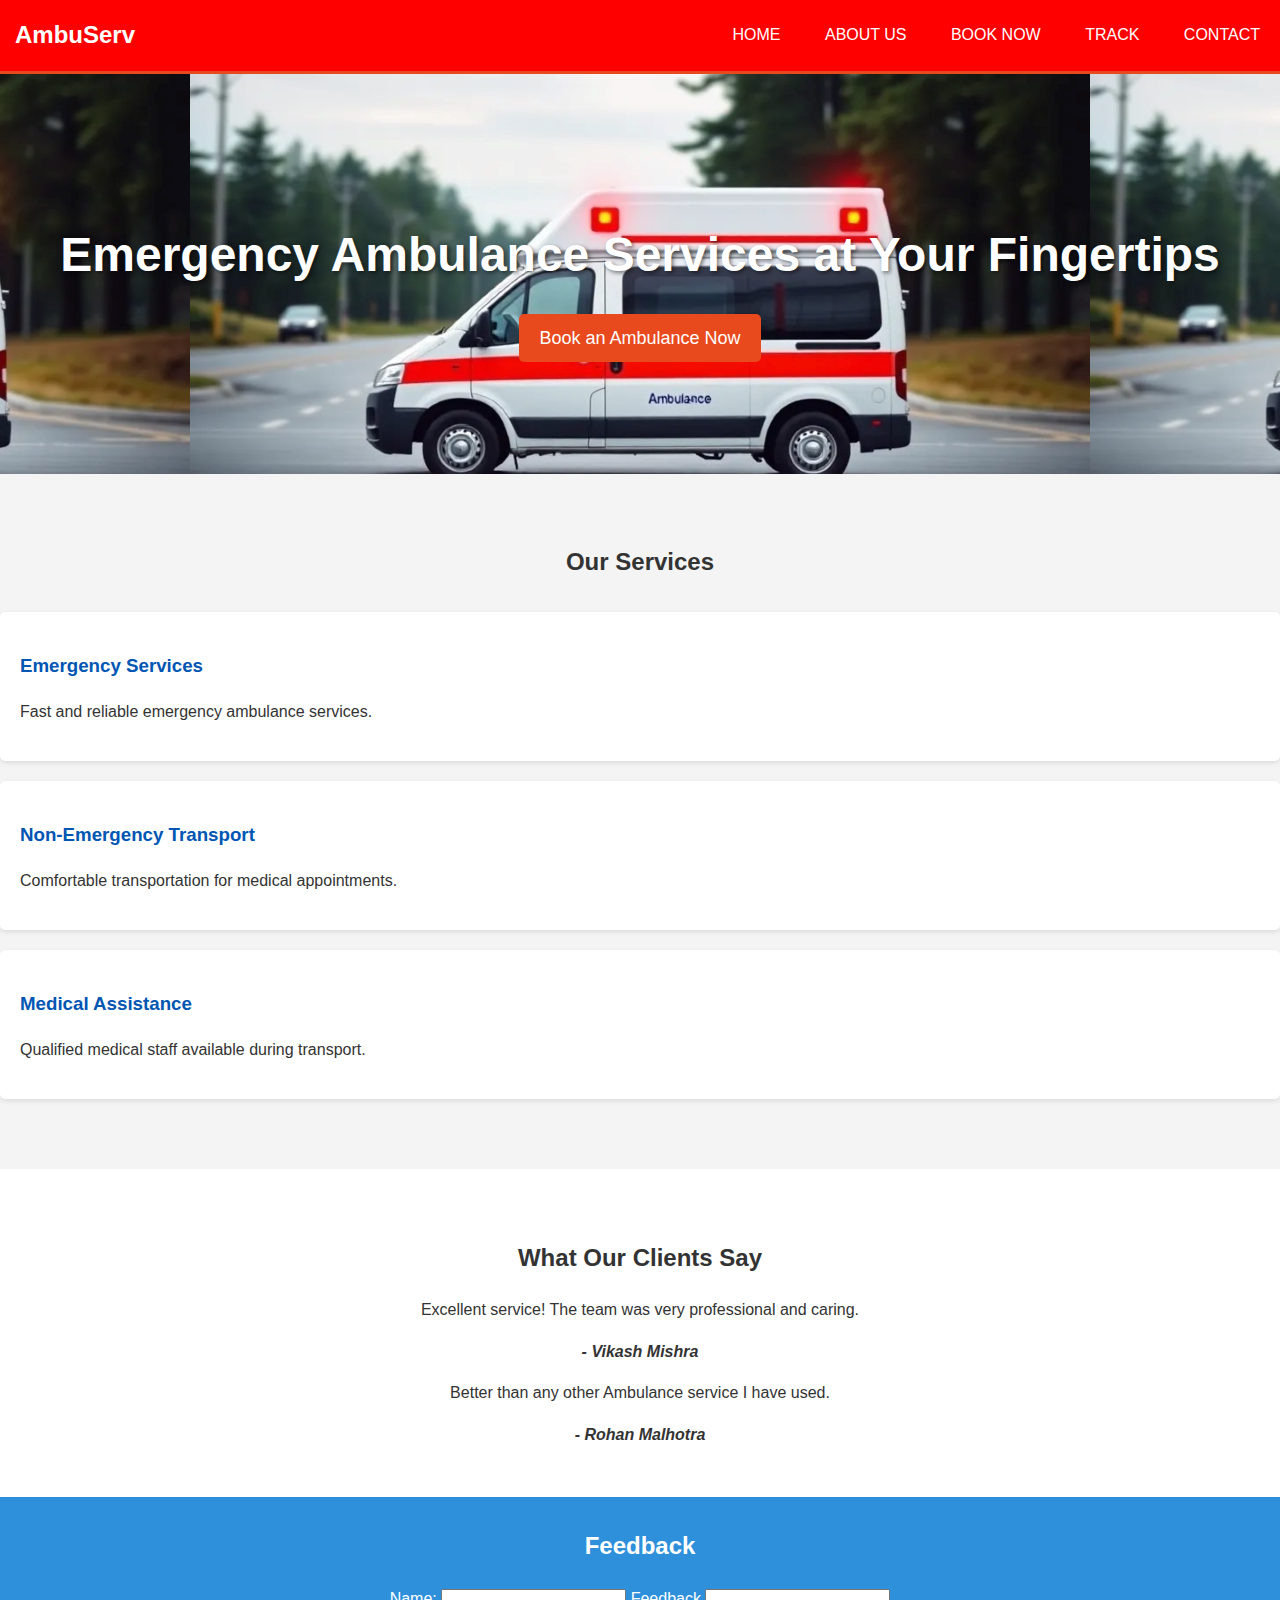
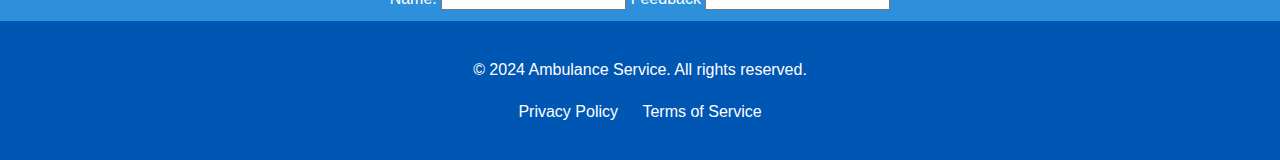
<file: index.html>
<!DOCTYPE html>
<html lang="en">
<head>
    <meta charset="UTF-8">
    <meta name="viewport" content="width=device-width, initial-scale=1.0">
    <title>AmbuServ</title>
    <link rel="stylesheet" href="index.css">
</head>
<body>
    <nav>
        <h1 class="logo">AmbuServ</h1>
        <ul>
            <li><a href="index.html">Home</a></li>
            <li><a href="aboutus.html">About Us</a></li>
            <li><a href="booking.html">Book Now</a></li>
            <li><a href="track.html">Track</a></li>
            <li><a href="contact.html">Contact</a></li>
        </ul>
    </nav>
        <section class="banner">
            <h1>Emergency Ambulance Services at Your Fingertips</h1>
            <a href="booking.html" class="button">Book an Ambulance Now</a>
        </section>

        <section class="services">
            <h2>Our Services</h2>
            <div class="service-item">
                <h3>Emergency Services</h3>
                <p>Fast and reliable emergency ambulance services.</p>
            </div>
            <div class="service-item">
                <h3>Non-Emergency Transport</h3>
                <p>Comfortable transportation for medical appointments.</p>
            </div>
            <div class="service-item">
                <h3>Medical Assistance</h3>
                <p>Qualified medical staff available during transport.</p>
            </div>
        </section>

        <section class="testimonials">
          <h2>What Our Clients Say</h2>
                <p>Excellent service! The team was very professional and caring.</p>
                <cite>- Vikash Mishra</cite>
                <p>Better than any other Ambulance  service I have used.</p>
                <cite>- Rohan Malhotra</cite>      
        </section>

        <div class = "feedback"><h2>Feedback</h2>
        <form id ="feedback-form">
            <label for="name">Name:</label>
            <input type="text" id ="name" required>
            <label for="feedback">Feedback</label> 
            <input type="text" id="feedback" required>
        </form>
    </div>

    <footer>
        <p>&copy; 2024 Ambulance Service. All rights reserved.</p>
        <ul>
            <li><a href="privacy.html">Privacy Policy</a></li>
            <li><a href="terms.html">Terms of Service</a></li>
        </ul>
    </footer>
   
</body>
</html>
</file>
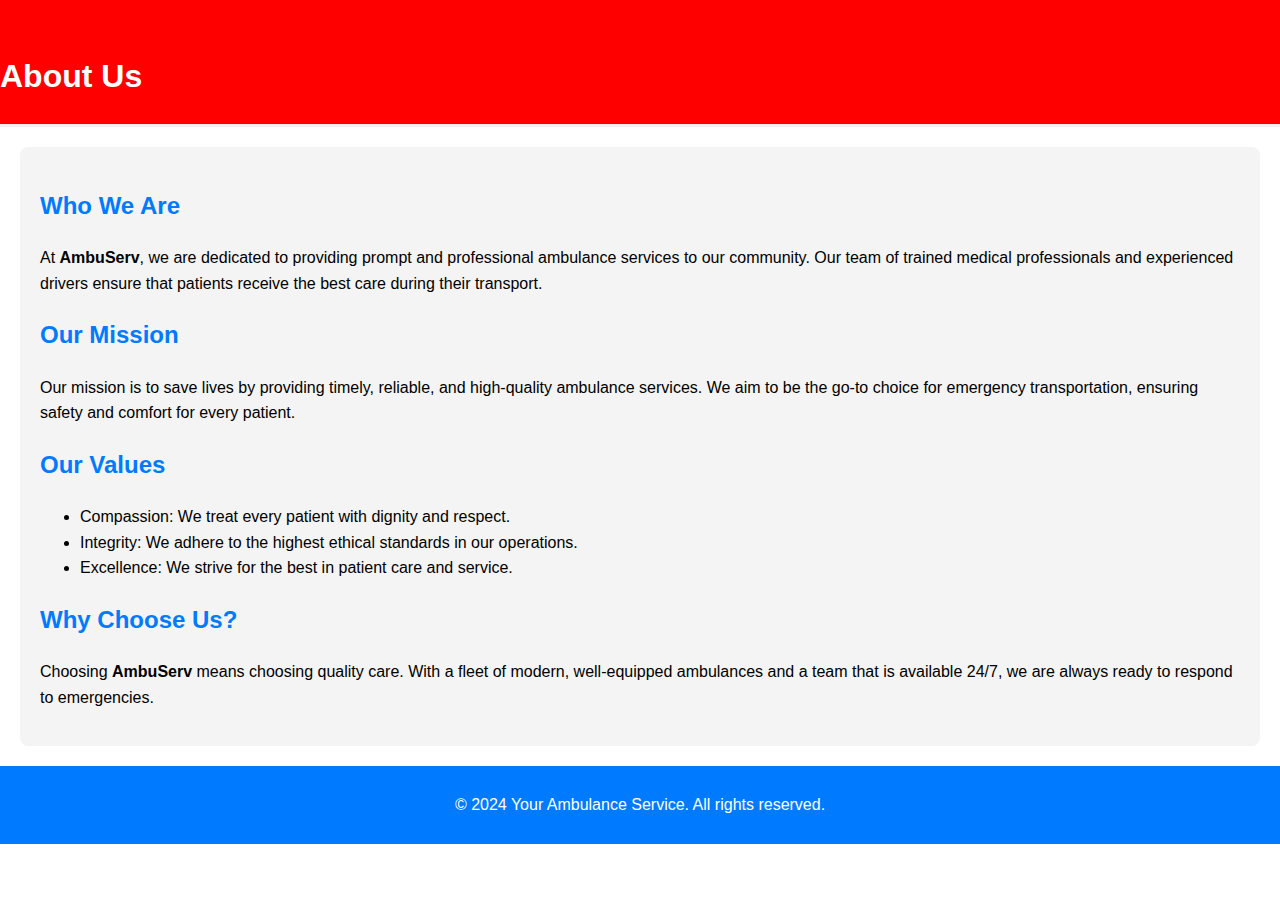
<file: aboutus.html>
<!DOCTYPE html>
<html lang="en">
<head>
    <meta charset="UTF-8">
    <meta name="viewport" content="width=device-width, initial-scale=1.0">
    <title>About Us - AmbuServ</title>
    <link rel="stylesheet" href="aboutus.css">
</head>
<body>
    <header>
        <div class="header"></div>
        <nav>
            <h1>About Us</h1>
            <ul>
                <li><a href="index.html">Home</a></li>
                <li><a href="services.html">Services</a></li>
                <li><a href="contact.html">Contact</a></li>
                <li><a href="about.html">About Us</a></li>
            </ul>
        </nav>
    </div>  
    </header>


    <main>
       
        <section class="about-section">
           
            <h2>Who We Are</h2>
            <p>At <strong>AmbuServ</strong>, we are dedicated to providing prompt and professional ambulance services to our community. Our team of trained medical professionals and experienced drivers ensure that patients receive the best care during their transport.</p>

            <h2>Our Mission</h2>
            <p>Our mission is to save lives by providing timely, reliable, and high-quality ambulance services. We aim to be the go-to choice for emergency transportation, ensuring safety and comfort for every patient.</p>

            <h2>Our Values</h2>
            <ul>
                <li>Compassion: We treat every patient with dignity and respect.</li>
                <li>Integrity: We adhere to the highest ethical standards in our operations.</li>
                <li>Excellence: We strive for the best in patient care and service.</li>
            </ul>

            <h2>Why Choose Us?</h2>
            <p>Choosing <strong>AmbuServ</strong> means choosing quality care. With a fleet of modern, well-equipped ambulances and a team that is available 24/7, we are always ready to respond to emergencies.</p>
        </section>
    </main>

    <footer>
        <p>&copy; 2024 Your Ambulance Service. All rights reserved.</p>
    </footer>
</body>
</html>
</file>
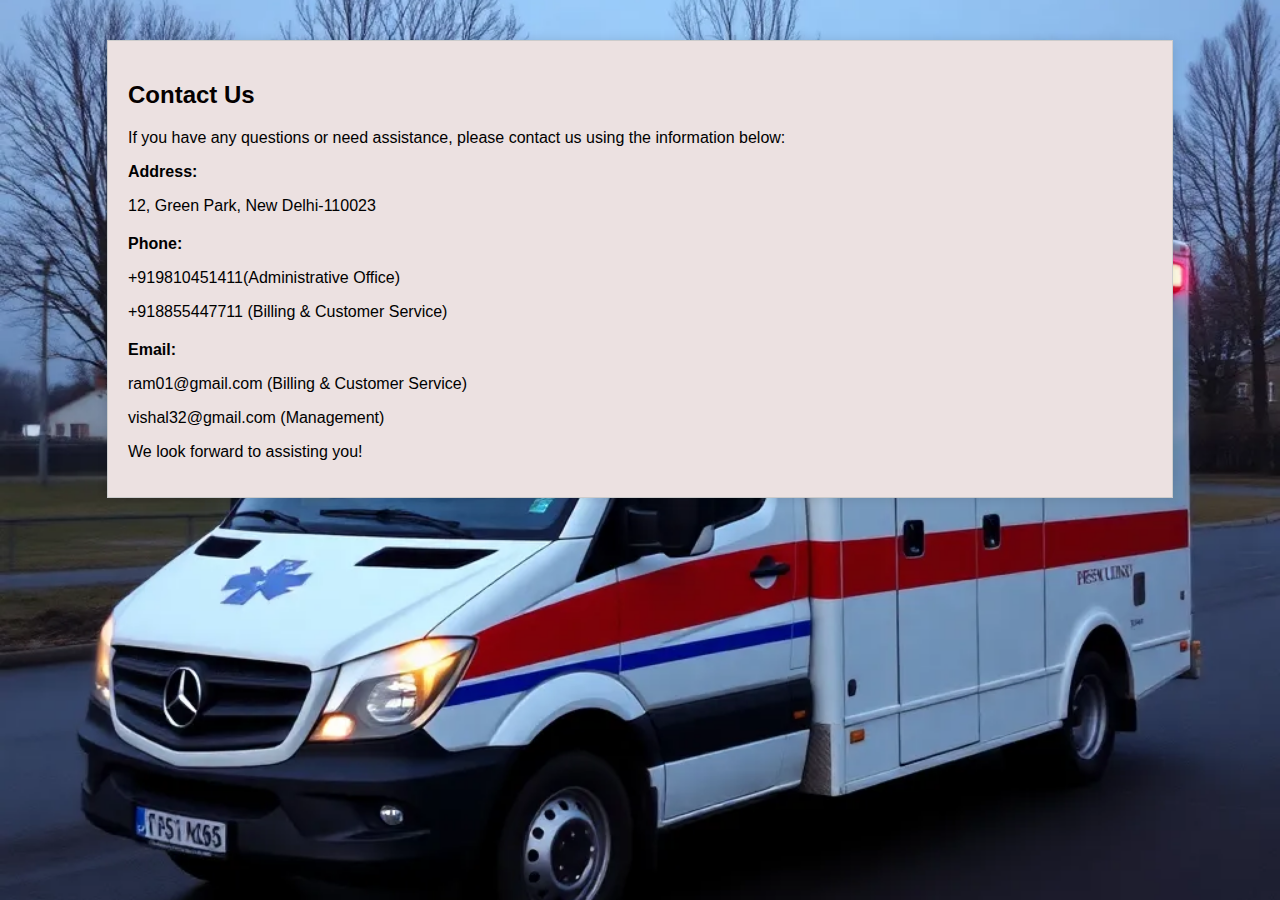
<file: contact.html>
<!DOCTYPE html>
<html>
<head>
    <title>Contact Us - Ambulance Booking Website</title>
    <style>
        body {
            font-family: Arial, sans-serif;
            margin: 0;
            padding: 0;
        }
        
        .container {
            width: 80%;
            margin: 40px auto;
            padding: 20px;
            background-color: #ece1e1;
            border: 1px solid #ccc;
            box-shadow: 0 0 10px rgba(0, 0, 0, 0.1);
        }
        
        h2 {
            color: #050000;
            font-weight:bold;
        }
        
        .contact-info {
            margin-bottom: 20px;
        }
        
        .label {
            font-weight: bold;
        }
        body{
            background-image: url('bgimage.jpg');
            background-repeat: no-repeat;
            background-position: center;
            background-attachment: fixed;
            background-size: cover;
        }
    
    </style>
</head>
<body>
   
    <div class="container">
        <h2>Contact Us</h2>
        <p>If you have any questions or need assistance, please contact us using the information below:</p>
        <div class="contact-info">
            <p class="label">Address:</p>
            <p>12, Green Park, New Delhi-110023</p>
        </div>
        <div class="contact-info">
            <p class="label">Phone:</p>
            <p>+919810451411(Administrative Office)</p>
            <p>+918855447711 (Billing & Customer Service)</p>
        </div>
            <p class="label">Email:</p>
            <p ><a href="ram01@gmail.com" style="text-decoration: none; color: black;">ram01@gmail.com</a> (Billing & Customer Service)</p>
            <p><a href="vishal32@gmail.com" style="text-decoration: none; color: black;">vishal32@gmail.com</a> (Management)</p>
        <p>We look forward to assisting you!</p>
    </div>
</body>
</html>
</file>
<file: index.css>
body {
    font-family: Arial, sans-serif;
    line-height: 1.6;
    margin: 0;
    padding: 0;
    color: #333;
}

.container {
    width: 80%;
    margin: auto;
    overflow: hidden;
}

/* navigation Styles */
nav {
    display: flex; 
    background:red;
    color: #fff;
    border-bottom: #e8491d 3px solid;
    justify-content: space-between;
}

nav a {
    color:#fff;
    text-decoration: none;
    text-transform: uppercase;
    font-size: 16px;
}

nav .logo {
    float: left;
    font-size: 24px;
    font-weight:800;
    padding-left: 15px;
    align-items: center;
}

nav li {
    display: inline;
    padding: 0 20px;
}

nav ul { align-content: center; }

nav a:hover {
    color: #fafbfb;
    font-weight: bold;
}

/* Banner Styles */
.banner {
    min-height: 400px;
    background-image:url('backgroundimage.jpg') ;
    background-position: 50%;
    background-repeat: none;
    text-align: center;
    color: #fff;
    display: flex;  
    flex-direction: column;
    justify-content: center;
    align-items: center;
}

.banner h1 {
    font-size: 48px;
    margin-bottom: 20px;
    text-shadow: 2px 2px 4px rgba(0,0,0,0.5);
}

.button {
    font-size: 18px;
    text-decoration: none;
    color: #fff;
    background-color: #e8491d;
    padding: 10px 20px;
    border-radius: 5px;
    transition: background-color 0.3s ease;
}

.button:hover {
    background-color: #ff6347;
}

/* Services Styles */
.services {
    padding: 50px 0;
    background: #f4f4f4;
}

.services h2 {
    text-align: center;
    margin-bottom: 30px;
}

.service-item {
    background: #fff;
    padding: 20px;
    margin-bottom: 20px;
    border-radius: 5px;
    box-shadow: 0 2px 5px rgba(0,0,0,0.1);
}

.service-item h3 {
    color: #0056b3;
}

/* Testimonials Styles */
.testimonials {
    padding: 50px 0;
    text-align: center;
}

blockquote {
    font-style: italic;
    font-size: 18px;
    max-width: 600px;
    margin: 0 auto;
}

cite {
    display: block;
    margin-top: 10px;
    font-weight: bold;
}

/* Footer Styles */
footer {
    background: #0056b3;
    color: #fff;
    text-align: center;
    padding: 20px 0;
}

footer ul {
    padding: 0;
}

footer li {
    display: inline;
    padding: 0 10px;
}

footer a {
    color: #fff;
    text-decoration: none;
}

footer a:hover {
    text-decoration: underline;
}

.feedback{
    background: #2e90db;
    color: #fff;
    text-align: center;
    padding: 10px 0;
}
</file>
<file: aboutus.css>
body {
    font-family: Arial, sans-serif;
    line-height: 1.6;
    margin: 0;
    padding: 0;
}

header {
    background:red;
    color: #fff;
    padding-top: 30px;
    min-height: 70px;
    border-bottom: #f5f0ef 3px solid;
}

header a {
    color:#fff;
    text-decoration: none;
    text-transform: uppercase;
    font-size: 16px;
}

header .logo {
    float: left;
    font-size: 24px;
    font-weight: bold;
}

header nav {
    margin-top: 10px;
}

header ul {
    padding: 0;
    color: #007BFF;
}

header li {
    float: left;
    display: inline;
    padding: 0 20px;
    color: #f4f4f4;
}

header a:hover {
    color: #e8491d;
    font-weight: bold;
}

nav ul{
    color:white;
}

.about-section {
    padding: 20px;
    margin: 20px;
    background: #f4f4f4;
    border-radius: 8px;
}

.about-section h2 {
    color: #007BFF;
}

footer {
    text-align: center;
    padding: 10px 0;
    background: #007BFF;
    color: white;
    position: relative;
    bottom: 0;
    width: 100%;
}
</file>
